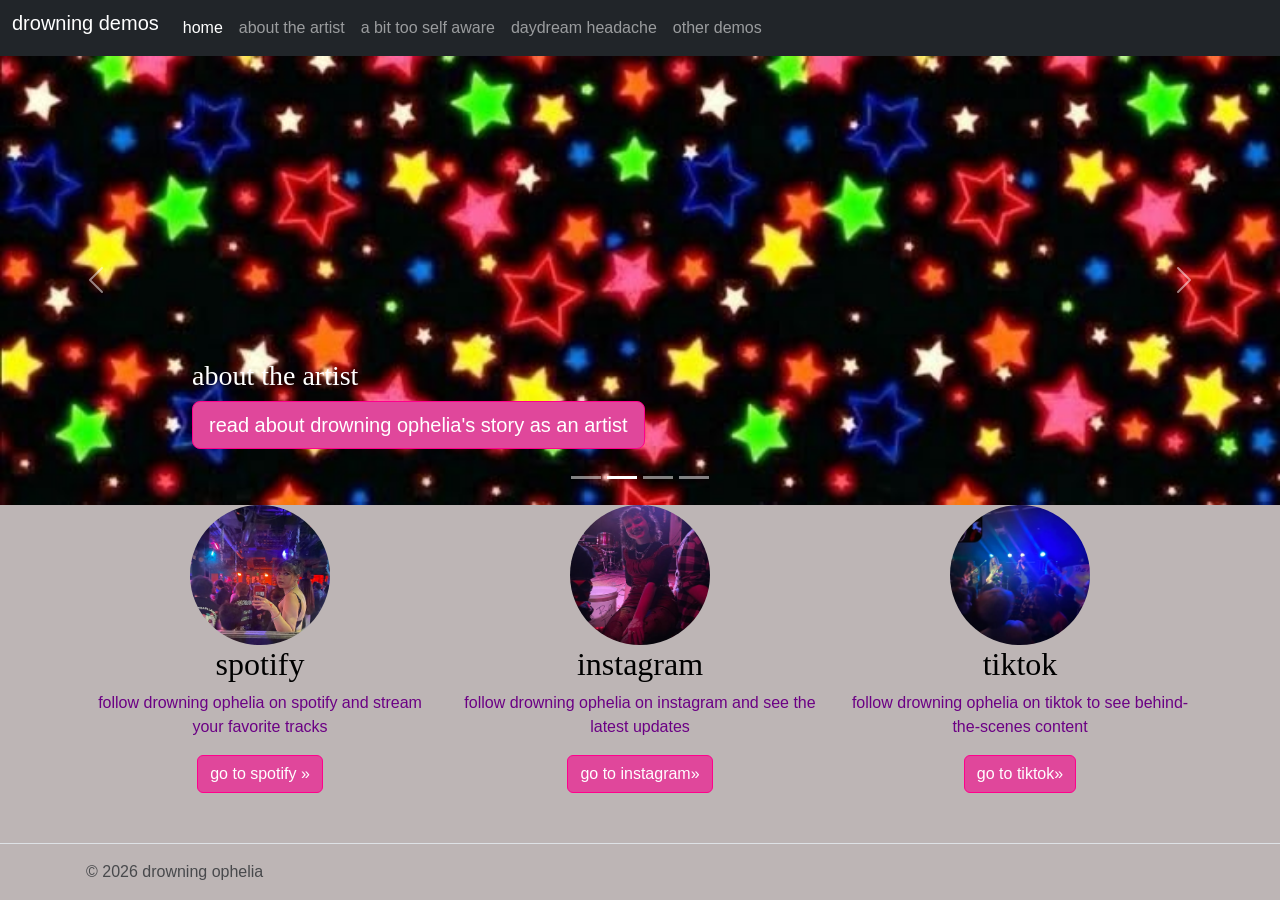
<file: drowning-demos/index.html>
<!doctype html>
<html lang="en" class="h-100 w-100">

<head>
    <meta charset="utf-8">
    <meta name="viewport" content="width=device-width, initial-scale=1">
    <title>drowning demos</title>
    <link href="https://cdn.jsdelivr.net/npm/bootstrap@5.3.8/dist/css/bootstrap.min.css" rel="stylesheet"
        integrity="sha384-sRIl4kxILFvY47J16cr9ZwB07vP4J8+LH7qKQnuqkuIAvNWLzeN8tE5YBujZqJLB" crossorigin="anonymous">
    <link rel="stylesheet" href="style.css">
</head>

<body class="h-100 w-100 d-flex flex-column">
    <nav class="navbar navbar-expand-lg navbar-dark bg-dark" aria-label="navbar">
        <div>
            <div class="container d-flex justify-content-between">
                <div>
                    <a class="navbar-brand" href="#">drowning demos</a> <button class="navbar-toggler" type="button"
                        data-bs-toggle="collapse" data-bs-target="#navbar" aria-controls="navbar" aria-expanded="false"
                        aria-label="Toggle navigation"> <span class="navbar-toggler-icon"></span> </button>
                </div>
                <div class="collapse navbar-collapse" id="navbar">
                    <ul class="navbar-nav me-auto mb-2 mb-lg-0">
                        <li class="nav-item"> <a class="nav-link active" aria-current="page" href="index.html">home</a>
                        </li>
                        <li class="nav-item"> <a class="nav-link" aria-current="page" href="about.html">about the
                                artist</a> </li>
                        <li class="nav-item"> <a class="nav-link" aria-current="page" href="abtsa.html">a bit too self
                                aware</a></li>
                        <li class="nav-item"> <a class="nav-link" href="dayhead.html">daydream headache</a></li>
                        <li class="nav-item"> <a class="nav-link" aria-current="page" href="othdem.html">other demos</a>
                        </li>
                    </ul>
                </div>
            </div>
        </div>
    </nav>
    <main>
        <div id="myCarousel" class="carousel slide mb-6 pointer-event" data-bs-ride="carousel">
            <div class="carousel-indicators">
                <button type="button" data-bs-target="#myCarousel" data-bs-slide-to="0" class="" aria-label="Slide 1">
                </button>
                <button type="button" data-bs-target="#myCarousel" data-bs-slide-to="1" aria-label="Slide 2"
                    class="active" aria-current="true"></button>
                <button type="button" data-bs-target="#myCarousel" data-bs-slide-to="2" aria-label="Slide 3" class="">
                </button>
                <button type="button" data-bs-target="#myCarousel" data-bs-slide-to="3" aria-label="Slide 4" class="">
                </button>
            </div>
            <div class="carousel-inner">
                <div class="carousel-item active">
                    <img src="download (2).jpg" alt="about the artist" class="bd-placeholder-img object-fit-contain"
                        width="100%" height="100%">
                    <div class="container">
                        <div class="carousel-caption text-start">
                            <h3>about the artist</h3>
                            <p><a class="btn btn-lg btn-primary" href="about.html">read about drowning ophelia's story
                                    as an artist</a></p>
                        </div>
                    </div>
                </div>
                <div class="carousel-item">
                    <img src="download (3).jpg" alt="a bit too self aware" class="bd-placeholder-img object-fit-contain"
                        width="100%" height="50%">
                    <div class="container">
                        <div class="carousel-caption">
                            <h3>a bit too self aware</h3>
                            <p><a class="btn btn-lg btn-primary" href="abtsa.html">listen to the first ep by drowning
                                    ophelia</a></p>
                        </div>
                    </div>
                </div>
                <div class="carousel-item">
                    <img src="download.jpg" alt="daydream headache" class="bd-placeholder-img object-fit-contain"
                        width="100%" height="100%">
                    <div class="container">
                        <div class="carousel-caption text-end">
                            <h3>daydream headache</h3>
                            <p><a class="btn btn-lg btn-primary" href="dayhead.html">learn about drowning ophelia's
                                    forthcoming ep</a></p>
                        </div>
                    </div>
                        </div>
                                            <div class="carousel-item">
                        <img src="download (1).jpg" alt="other demos" class="bd-placeholder-img object-fit-contain"
                            width="100%" height="100%">
                        <div class="container">
                            <div class="carousel-caption text-start">
                                <h3>other demos</h3>
                                <p><a class="btn btn-lg btn-primary" href="othdem.html">listen to other demos by
                                        drowning ophelia</a></p>
                            </div>
                    </div>
                </div>
            </div>
            <button class="carousel-control-prev" type="button" data-bs-target="#myCarousel" data-bs-slide="prev">
                <span class="carousel-control-prev-icon" aria-hidden="true"></span>
                <span class="visually-hidden">Previous</span>
            </button>
            <button class="carousel-control-next" type="button" data-bs-target="#myCarousel" data-bs-slide="next">
                <span class="carousel-control-next-icon" aria-hidden="true"></span>
                <span class="visually-hidden">Next</span>
            </button>
        </div>
        <div class="container marketing">
            <div class="row">
                <div class="col-lg-4  text-center">
                    <img src="spot.png" alt="spotify" class="bd-placeholder-img rounded-circle" width="140"
                        height="140">
                    <h2 class="fw-normal">spotify</h2>
                    <p>follow drowning ophelia on spotify and stream your favorite tracks</p>
                    <p><a class="btn btn-secondary"
                            href="https://open.spotify.com/artist/1wEnEFWdVIfK0g6yzYzWYE?si=FfAaBfH-Q7a8bbDichuGgg">go
                            to spotify »</a></p>
                </div><!-- /.col-lg-4 -->
                <div class="col-lg-4  text-center">
                    <img src="inst.png" alt="instagram" class="bd-placeholder-img rounded-circle" width="140"
                        height="140">
                    <h2 class="fw-normal">instagram</h2>
                    <p>follow drowning ophelia on instagram and see the latest updates</p>
                    <p><a class="btn btn-secondary" href="https://www.instagram.com/_moonmira_/">go to instagram»</a>
                    </p>
                </div><!-- /.col-lg-4 -->
                <div class="col-lg-4  text-center">
                    <img src="tik.png" alt="tiktok" class="bd-placeholder-img rounded-circle" width="140" height="140">
                    <h2 class="fw-normal">tiktok</h2>
                    <p>follow drowning ophelia on tiktok to see behind-the-scenes content</p>
                    <p><a class="btn btn-secondary" href="https://www.tiktok.com/@_mira.moon">go to tiktok»</a></p>
                </div><!-- /.col-lg-4 -->
            </div>
    </main>
    <footer class="mt-auto border-top">
        <div class="container d-flex flex-wrap justify-content-between align-items-center py-3">
            <div class="col-md-4 d-flex align-items-center"><span class="mb-3 mb-md-0 ps-1 text-body-secondary">© 2026
                    drowning ophelia</span></div>
        </div>
    </footer>
    <script src="https://cdn.jsdelivr.net/npm/bootstrap@5.3.8/dist/js/bootstrap.bundle.min.js"
        integrity="sha384-FKyoEForCGlyvwx9Hj09JcYn3nv7wiPVlz7YYwJrWVcXK/BmnVDxM+D2scQbITxI"
        crossorigin="anonymous"></script>
</body>

</html>
</file>
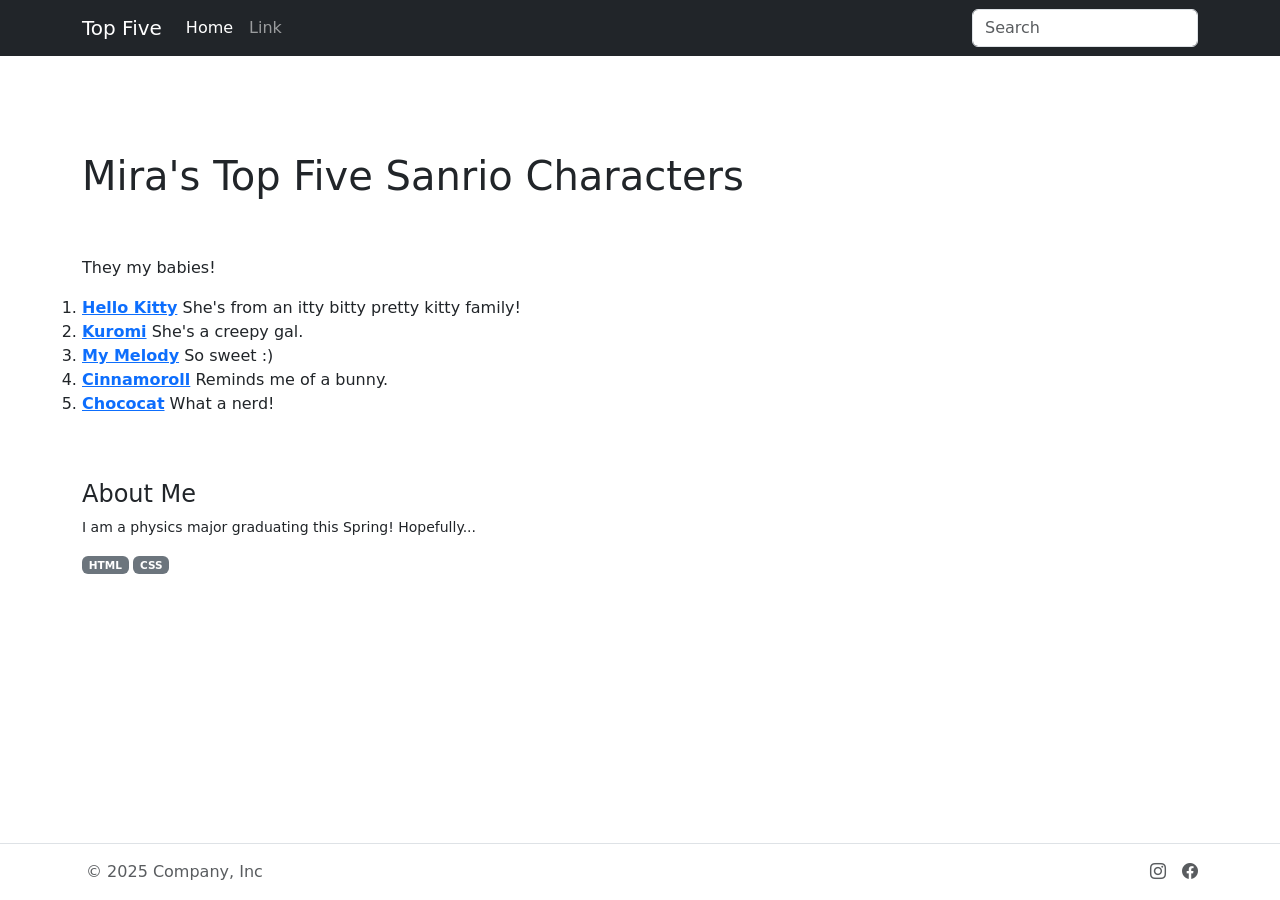
<file: bootstrap-sandbox.html>
<!doctype html>
<html lang="en" class="h-100 w-100">

<head>
  <meta charset="utf-8">
  <meta name="viewport" content="width=device-width, initial-scale=1">
  <title>Bootstrap demo</title>
  <link href="https://cdn.jsdelivr.net/npm/bootstrap@5.3.8/dist/css/bootstrap.min.css" rel="stylesheet"
    integrity="sha384-sRIl4kxILFvY47J16cr9ZwB07vP4J8+LH7qKQnuqkuIAvNWLzeN8tE5YBujZqJLB" crossorigin="anonymous">
  <link rel="stylesheet" href="https://cdn.jsdelivr.net/npm/bootstrap-icons@1.13.1/font/bootstrap-icons.min.css">  
</head>

<body class="h-100 w-100 d-flex flex-column">
  <nav class="navbar navbar-expand-lg navbar-dark bg-dark" aria-label="Eighth navbar example">
    <div class="container"> <a class="navbar-brand" href="#">Top Five</a> <button class="navbar-toggler" type="button"
        data-bs-toggle="collapse" data-bs-target="#navbarsExample07" aria-controls="navbarsExample07"
        aria-expanded="false" aria-label="Toggle navigation"> <span class="navbar-toggler-icon"></span> </button>
      <div class="collapse navbar-collapse" id="navbarsExample07">
        <ul class="navbar-nav me-auto mb-2 mb-lg-0">
          <li class="nav-item"> <a class="nav-link active" aria-current="page" href="#">Home</a> </li>
          <li class="nav-item"> <a class="nav-link" href="#">Link</a> </li>
        </ul>
        <form role="search"> <input class="form-control" type="search" placeholder="Search" aria-label="Search"> </form>
      </div>
    </div>
  </nav>
  <main class="container flex-grow-1 pt-5">
    <div class="row gx-5">
      <div class="py-5 col-lg-9">
        <h1>Mira's Top Five Sanrio Characters</h1>
      </div>
          <p>They my babies!</p>
          <ol>
              <li>
                  <b><a href="https://hellokitty.fandom.com/wiki/Hello_Kitty">Hello Kitty</a></b> She's from an itty bitty pretty kitty family!
              </li>
              <li>
                  <b><a href="https://hellokitty.fandom.com/wiki/Kuromi">Kuromi</a></b> She's a creepy gal.
              </li>
              <li>
                  <b><a href="https://hellokitty.fandom.com/wiki/My_Melody">My Melody</a></b> So sweet :)
              </li>
              <li>
                  <b><a href="https://hellokitty.fandom.com/wiki/Cinnamoroll">Cinnamoroll</a></b> Reminds me of a bunny.
              </li>
              <li>
                  <b><a href="https://hellokitty.fandom.com/wiki/Chococat">Chococat</a></b> What a nerd!
              </li>
          </ol>
    </div>
    <div class="py-5 col-lg-9">
      <h1 class="fs-4">About Me</h1>
      <p class="small">I am a physics major graduating this Spring! Hopefully...</p>
      <div class="small"><span class="badge text-bg-secondary">HTML</span>
      <span class="badge text-bg-secondary">CSS</span>
    </div>
    </div>
  </main>
  <footer class="mt-auto border-top">
    <div class="container d-flex flex-wrap justify-content-between align-items-center py-3">
      <div class="col-md-4 d-flex align-items-center"><span class="mb-3 mb-md-0 ps-1 text-body-secondary">© 2025 Company, Inc</span></div>
      <ul class="nav col-md-4 justify-content-end list-unstyled d-flex">
        <li class="ms-3"><a class="text-body-secondary" href="#" aria-label="Instagram"><i class="bi bi-instagram"></i></a></li>
        <li class="ms-3"><a class="text-body-secondary" href="#" aria-label="Facebook"><i class="bi bi-facebook"></i></a></li>
      </ul>
    </div>
  </footer>
  <script src="https://cdn.jsdelivr.net/npm/bootstrap@5.3.8/dist/js/bootstrap.bundle.min.js"
    integrity="sha384-FKyoEForCGlyvwx9Hj09JcYn3nv7wiPVlz7YYwJrWVcXK/BmnVDxM+D2scQbITxI"
    crossorigin="anonymous"></script>
</body>

</html>
</file>
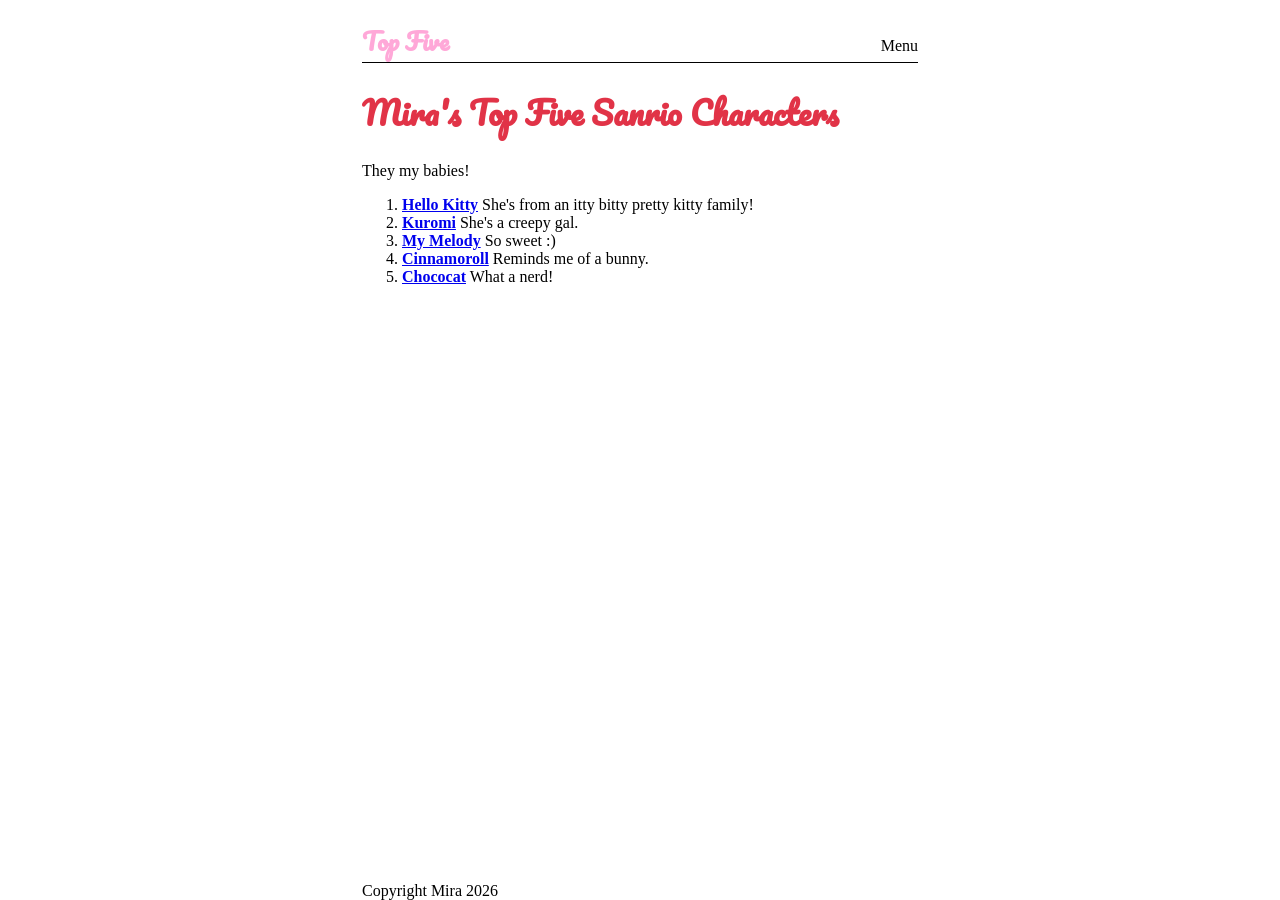
<file: top-five.html>
<!DOCTYPE html>
<html lang="en">
<head>
    <meta charset="UTF-8">
    <meta name="viewport" content="width=device-width, initial-scale=1.0">
    <title>Mira's Top Five Sanrio Characters</title>
    <link rel="stylesheet" href="top-five.css">
    <link rel="preconnect" href="https://fonts.googleapis.com">
    <link rel="preconnect" href="https://fonts.gstatic.com" crossorigin>
    <link href="https://fonts.googleapis.com/css2?family=Pacifico&display=swap" rel="stylesheet">
    <link rel="preconnect" href="https://fonts.googleapis.com">
    <link rel="preconnect" href="https://fonts.gstatic.com" crossorigin>
    <link href="https://fonts.googleapis.com/css2?family=Fascinate&family=Pacifico&display=swap" rel="stylesheet">
</head>
<body>
<div class="container">
    <header>
        <div class="logo">Top Five</div>
        <div>Menu</div>
    </header>
        <main>
            <h1>Mira's Top Five Sanrio Characters</h1>
            <p>They my babies!</p>
            <ol>
                <li>
                    <b><a href="https://hellokitty.fandom.com/wiki/Hello_Kitty">Hello Kitty</a></b> She's from an itty bitty pretty kitty family!
                </li>
                <li>
                    <b><a href="https://hellokitty.fandom.com/wiki/Kuromi">Kuromi</a></b> She's a creepy gal.
                </li>
                <li>
                    <b><a href="https://hellokitty.fandom.com/wiki/My_Melody">My Melody</a></b> So sweet :)
                </li>
                <li>
                    <b><a href="https://hellokitty.fandom.com/wiki/Cinnamoroll">Cinnamoroll</a></b> Reminds me of a bunny.
                </li>
                <li>
                    <b><a href="https://hellokitty.fandom.com/wiki/Chococat">Chococat</a></b> What a nerd!
                </li>
            </ol>
        </main>
        <footer>
            <div>Copyright Mira 2026</div>
        </footer>
</div>
</body>
</html>
</file>
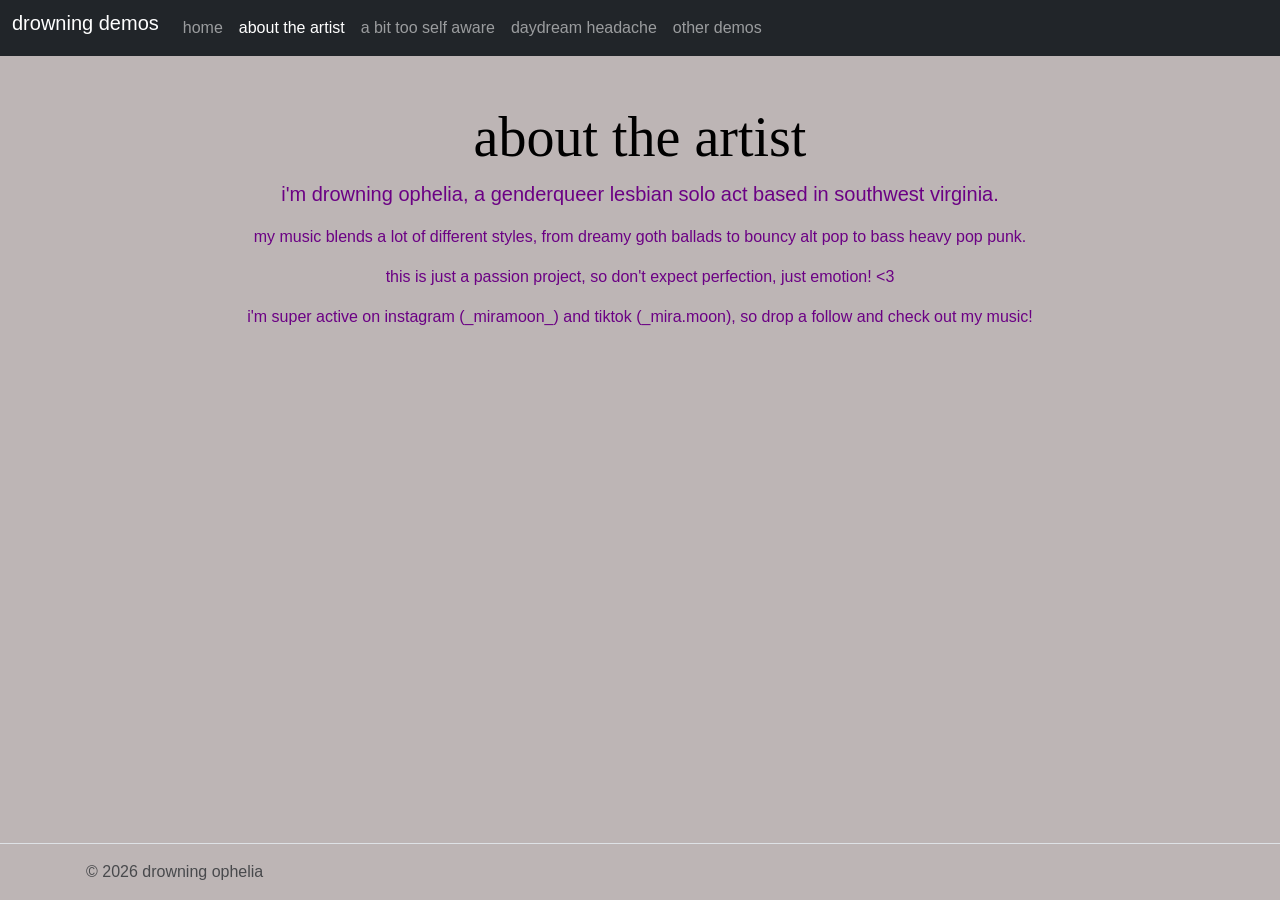
<file: drowning-demos/about.html>
<!doctype html>
<html lang="en" class="h-100 w-100"> 
<head>
  <meta charset="utf-8">
  <meta name="viewport" content="width=device-width, initial-scale=1">
  <title>drowning demos</title>
  <link href="https://cdn.jsdelivr.net/npm/bootstrap@5.3.8/dist/css/bootstrap.min.css" rel="stylesheet"
    integrity="sha384-sRIl4kxILFvY47J16cr9ZwB07vP4J8+LH7qKQnuqkuIAvNWLzeN8tE5YBujZqJLB" crossorigin="anonymous">
   <link rel="stylesheet" href="style.css">
</head> 
<body class="h-100 w-100 d-flex flex-column">
    <nav class="navbar navbar-expand-lg navbar-dark bg-dark" aria-label="navbar">
    <div>
        <div class="container d-flex justify-content-between">
            <div>
                <a class="navbar-brand" href="#">drowning demos</a> <button class="navbar-toggler" type="button"
                data-bs-toggle="collapse" data-bs-target="#navbar" aria-controls="navbar"
                aria-expanded="false" aria-label="Toggle navigation"> <span class="navbar-toggler-icon"></span> </button>
            </div>
          <div class="collapse navbar-collapse" id="navbar">
            <ul class="navbar-nav me-auto mb-2 mb-lg-0">
              <li class="nav-item"> <a class="nav-link" aria-current="page" href="index.html">home</a> </li>
              <li class="nav-item"> <a class="nav-link active" aria-current="page" href="about.html">about the artist</a> </li>
              <li class="nav-item"> <a class="nav-link" aria-current="page" href="abtsa.html">a bit too self aware</a></li>
              <li class="nav-item"> <a class="nav-link" href="dayhead.html">daydream headache</a></li>
              <li class="nav-item"> <a class="nav-link" aria-current="page" href="othdem.html">other demos</a></li>
            </ul>
          </div>
          </div>
    </div>
  </nav>
 <main>
    <div class="flex justify-content-center align-items-center text-center m-5">
      <h1 class="display-4">about the artist</h1>
      <p class="lead">i'm drowning ophelia, a genderqueer lesbian solo act based in southwest virginia. </p>
        <p>my music blends a lot of different styles, from dreamy goth ballads to bouncy alt pop to bass heavy pop punk. </p>
      <p>this is just a passion project, so don't expect perfection, just emotion! <3 </p>
      <p>i'm super active on instagram (_miramoon_) and tiktok (_mira.moon), so drop a follow and check out my music!</p>
    </div>
  </main>
            <footer class="mt-auto border-top">
    <div class="container d-flex flex-wrap justify-content-between align-items-center py-3">
      <div class="col-md-4 d-flex align-items-center"><span class="mb-3 mb-md-0 ps-1 text-body-secondary">© 2026 drowning ophelia</span></div>
    </div>
  </footer>
</file>
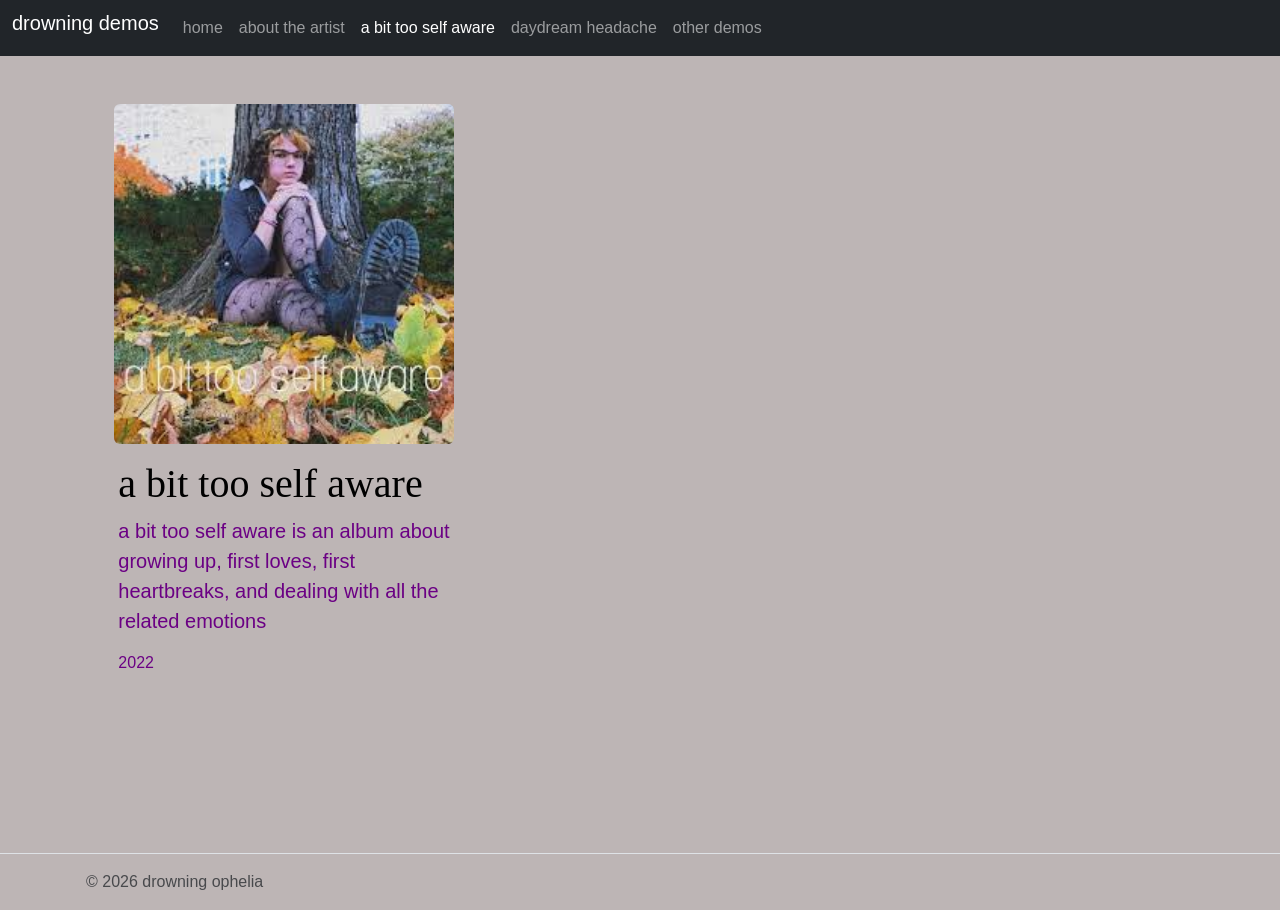
<file: drowning-demos/abtsa.html>
<!doctype html>
<html lang="en" class="h-100 w-100"> 
<head>
  <meta charset="utf-8">
  <meta name="viewport" content="width=device-width, initial-scale=1">
  <title>drowning demos</title>
  <link href="https://cdn.jsdelivr.net/npm/bootstrap@5.3.8/dist/css/bootstrap.min.css" rel="stylesheet"
    integrity="sha384-sRIl4kxILFvY47J16cr9ZwB07vP4J8+LH7qKQnuqkuIAvNWLzeN8tE5YBujZqJLB" crossorigin="anonymous">
    <link rel="stylesheet" href="style.css">
</head> 
<body class="h-100 w-100 d-flex flex-column">
    <nav class="navbar navbar-expand-lg navbar-dark bg-dark" aria-label="navbar">
    <div>
        <div class="container d-flex justify-content-between">
            <div>
                <a class="navbar-brand" href="#">drowning demos</a> <button class="navbar-toggler" type="button"
                data-bs-toggle="collapse" data-bs-target="#navbar" aria-controls="navbar"
                aria-expanded="false" aria-label="Toggle navigation"> <span class="navbar-toggler-icon"></span> </button>
            </div>
          <div class="collapse navbar-collapse" id="navbar">
            <ul class="navbar-nav me-auto mb-2 mb-lg-0">
              <li class="nav-item"> <a class="nav-link" aria-current="page" href="index.html">home</a> </li>
              <li class="nav-item"> <a class="nav-link" aria-current="page" href="about.html">about the artist</a> </li>
              <li class="nav-item"> <a class="nav-link active" aria-current="page" href="abtsa.html">a bit too self aware</a></li>
              <li class="nav-item"> <a class="nav-link" href="dayhead.html">daydream headache</a></li>
              <li class="nav-item"> <a class="nav-link" aria-current="page" href="othdem.html">other demos</a></li>
            </ul>
          </div>
    </div>
  </nav>
  <main class="container flex-grow-1 pt-5">
    <div class="row gx-lg-5">
      <div class="album col-sm-12 col-md-6 col-lg-4 px-4 pb-4 mx-auto">
        <div class="ratio ratio-1x1">
          <img src="[data-uri]" alt="" class="object-fit-cover rounded-2">
        </div>
        <div class="px-1 pt-3">
          <h1>a bit too self aware</h1>
          <p class="lead text-secondary mb-0">a bit too self aware is an album about growing up, first loves, first heartbreaks, and dealing with all the related emotions</p>
          <p class="text-secondary">2022</p>
        </div>
      </div>
      <div class="col-sm-12 col-md-6 col-lg-7 px-4 ms-lg-auto">
        <iframe data-testid="embed-iframe" style="border-radius:12px" src="https://open.spotify.com/embed/track/2GM17d7fIWzV0ulx2IZEh3?utm_source=generator" width="100%" height="100" frameBorder="0" allowfullscreen="" allow="autoplay; clipboard-write; encrypted-media; fullscreen; picture-in-picture" loading="lazy"></iframe>
        <iframe data-testid="embed-iframe" style="border-radius:12px" src="https://open.spotify.com/embed/track/0XIraipda1DUOEWDDiRsRc?utm_source=generator" width="100%" height="100" frameBorder="0" allowfullscreen="" allow="autoplay; clipboard-write; encrypted-media; fullscreen; picture-in-picture" loading="lazy"></iframe><iframe data-testid="embed-iframe" style="border-radius:12px" src="https://open.spotify.com/embed/track/4h3L5AXhU2RvbtX50ChgvC?utm_source=generator" width="100%" height="100" frameBorder="0" allowfullscreen="" allow="autoplay; clipboard-write; encrypted-media; fullscreen; picture-in-picture" loading="lazy"></iframe><iframe data-testid="embed-iframe" style="border-radius:12px" src="https://open.spotify.com/embed/track/4gvXIaprIiqNxKS4uBjHUx?utm_source=generator" width="100%" height="100" frameBorder="0" allowfullscreen="" allow="autoplay; clipboard-write; encrypted-media; fullscreen; picture-in-picture" loading="lazy"></iframe><iframe data-testid="embed-iframe" style="border-radius:12px" src="https://open.spotify.com/embed/track/0EMicbUF7A7VWU4yLAkvLq?utm_source=generator" width="100%" height="100" frameBorder="0" allowfullscreen="" allow="autoplay; clipboard-write; encrypted-media; fullscreen; picture-in-picture" loading="lazy"></iframe><iframe data-testid="embed-iframe" style="border-radius:12px" src="https://open.spotify.com/embed/track/4ZPbKVbEg8ovemLUxWZWFY?utm_source=generator" width="100%" height="100" frameBorder="0" allowfullscreen="" allow="autoplay; clipboard-write; encrypted-media; fullscreen; picture-in-picture" loading="lazy"></iframe><iframe data-testid="embed-iframe" style="border-radius:12px" src="https://open.spotify.com/embed/track/3KEg0ggtF8H7Y979HvDAgU?utm_source=generator" width="100%" height="100" frameBorder="0" allowfullscreen="" allow="autoplay; clipboard-write; encrypted-media; fullscreen; picture-in-picture" loading="lazy"></iframe>
          </div>
        </div>
      </div>
  </div></main>
    <footer class="mt-auto border-top">
    <div class="container d-flex flex-wrap justify-content-between align-items-center py-3">
      <div class="col-md-4 d-flex align-items-center"><span class="mb-3 mb-md-0 ps-1 text-body-secondary">© 2026 drowning ophelia</span></div>
    </div>
  </footer>
</file>
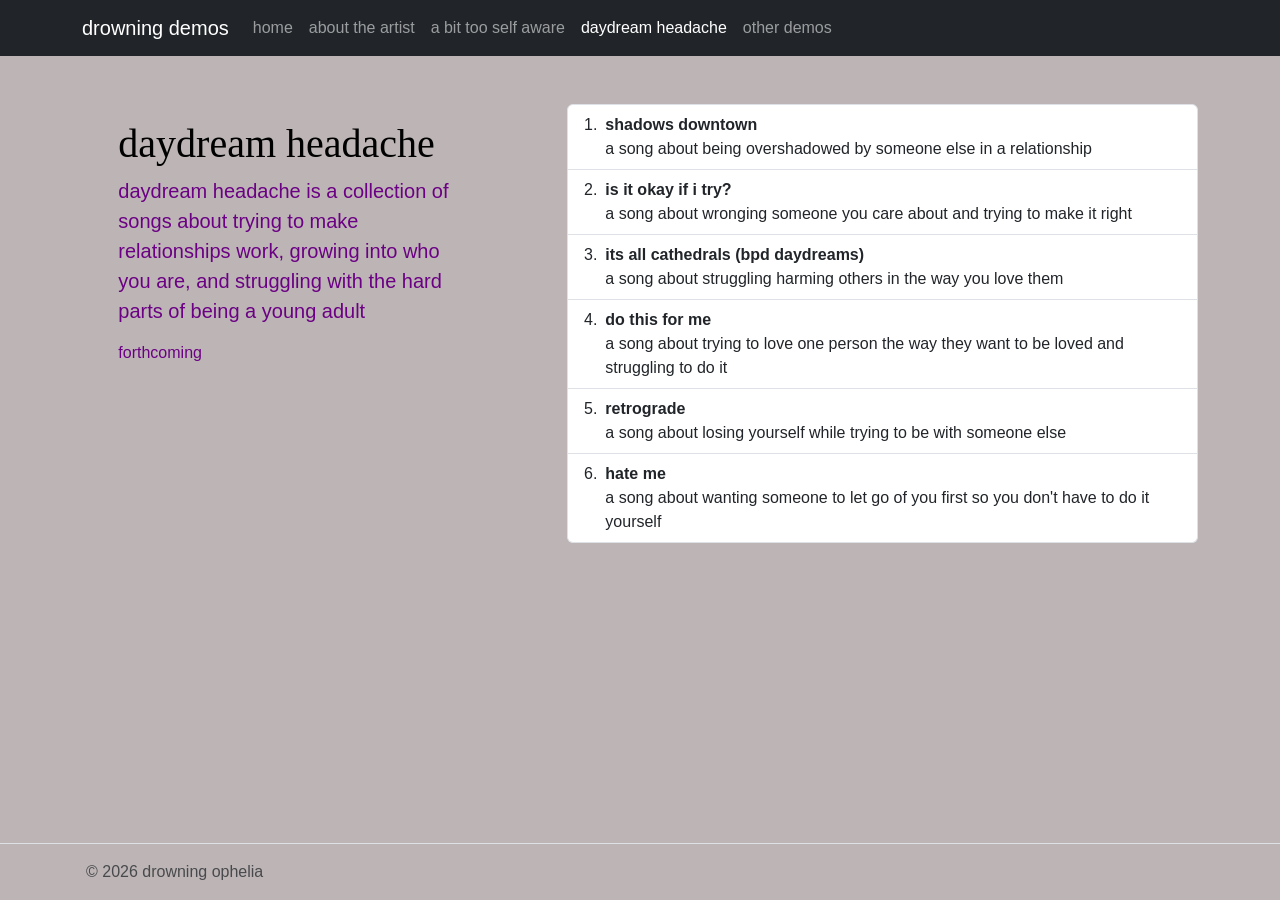
<file: drowning-demos/dayhead.html>
<!doctype html>
<html lang="en" class="h-100 w-100"> 
<head>
  <meta charset="utf-8">
  <meta name="viewport" content="width=device-width, initial-scale=1">
  <title>drowning demos</title>
  <link href="https://cdn.jsdelivr.net/npm/bootstrap@5.3.8/dist/css/bootstrap.min.css" rel="stylesheet"
    integrity="sha384-sRIl4kxILFvY47J16cr9ZwB07vP4J8+LH7qKQnuqkuIAvNWLzeN8tE5YBujZqJLB" crossorigin="anonymous">
   <link rel="stylesheet" href="style.css">  
</head> 
<body class="h-100 w-100 d-flex flex-column">
    <nav class="navbar navbar-expand-lg navbar-dark bg-dark" aria-label="navbar">
        <div class="container d-flex justify-content-between">
            <div>
                <a class="navbar-brand" href="#">drowning demos</a> <button class="navbar-toggler" type="button"
                data-bs-toggle="collapse" data-bs-target="#navbar" aria-controls="navbar"
                aria-expanded="false" aria-label="Toggle navigation"> <span class="navbar-toggler-icon"></span> </button>
            </div>
          <div class="collapse navbar-collapse" id="navbar">
            <ul class="navbar-nav me-auto mb-2 mb-lg-0">
              <li class="nav-item"> <a class="nav-link" aria-current="page" href="index.html">home</a> </li>
              <li class="nav-item"> <a class="nav-link" aria-current="page" href="about.html">about the artist</a> </li>
              <li class="nav-item"> <a class="nav-link" aria-current="page" href="abtsa.html">a bit too self aware</a></li>
              <li class="nav-item"> <a class="nav-link active" href="dayhead.html">daydream headache</a></li>
              <li class="nav-item"> <a class="nav-link" aria-current="page" href="othdem.html">other demos</a></li>
            </ul>
          </div>
    </div>
  </nav>
  <main class="container flex-grow-1 pt-5">
    <div class="row gx-lg-5">
      <div class="album col-sm-12 col-md-6 col-lg-4 px-4 pb-4 mx-auto">
        <div class="px-1 pt-3">
          <h1>daydream headache</h1>
          <p class="lead text-secondary mb-0">daydream headache is a collection of songs about trying to make relationships work, growing into who you are, and struggling with the hard parts of being a young adult</p>
          <p class="text-secondary">forthcoming</p>
        </div>
      </div>
      <div class="col-sm-12 col-md-6 col-lg-7 px-4 ms-lg-auto">
<ol class="list-group list-group-numbered">
  <li class="list-group-item d-flex justify-content-between align-items-start">
    <div class="ms-2 me-auto">
      <div class="fw-bold">shadows downtown</div>
      a song about being overshadowed by someone else in a relationship
    </div>
  </li>
<li class="list-group-item d-flex justify-content-between align-items-start">
    <div class="ms-2 me-auto">
      <div class="fw-bold">is it okay if i try?</div>
      a song about wronging someone you care about and trying to make it right
    </div>
  </li>
  <li class="list-group-item d-flex justify-content-between align-items-start">
    <div class="ms-2 me-auto">
      <div class="fw-bold">its all cathedrals (bpd daydreams)</div>
      a song about struggling harming others in the way you love them
    </div>
    <li class="list-group-item d-flex justify-content-between align-items-start">
    <div class="ms-2 me-auto">
      <div class="fw-bold">do this for me</div>
      a song about trying to love one person the way they want to be loved and struggling to do it
    </div>
  </li>
  <li class="list-group-item d-flex justify-content-between align-items-start">
    <div class="ms-2 me-auto">
      <div class="fw-bold">retrograde</div>
      a song about losing yourself while trying to be with someone else
    </div></li>
    <li class="list-group-item d-flex justify-content-between align-items-start">
    <div class="ms-2 me-auto">
      <div class="fw-bold">hate me</div>
      a song about wanting someone to let go of you first so you don't have to do it yourself
    </div></li>
</ol>
        </div>
      </div>
  </div></main>
    <footer class="mt-auto border-top">
    <div class="container d-flex flex-wrap justify-content-between align-items-center py-3">
      <div class="col-md-4 d-flex align-items-center"><span class="mb-3 mb-md-0 ps-1 text-body-secondary">© 2026 drowning ophelia</span></div>
    </div>
  </footer>
</file>
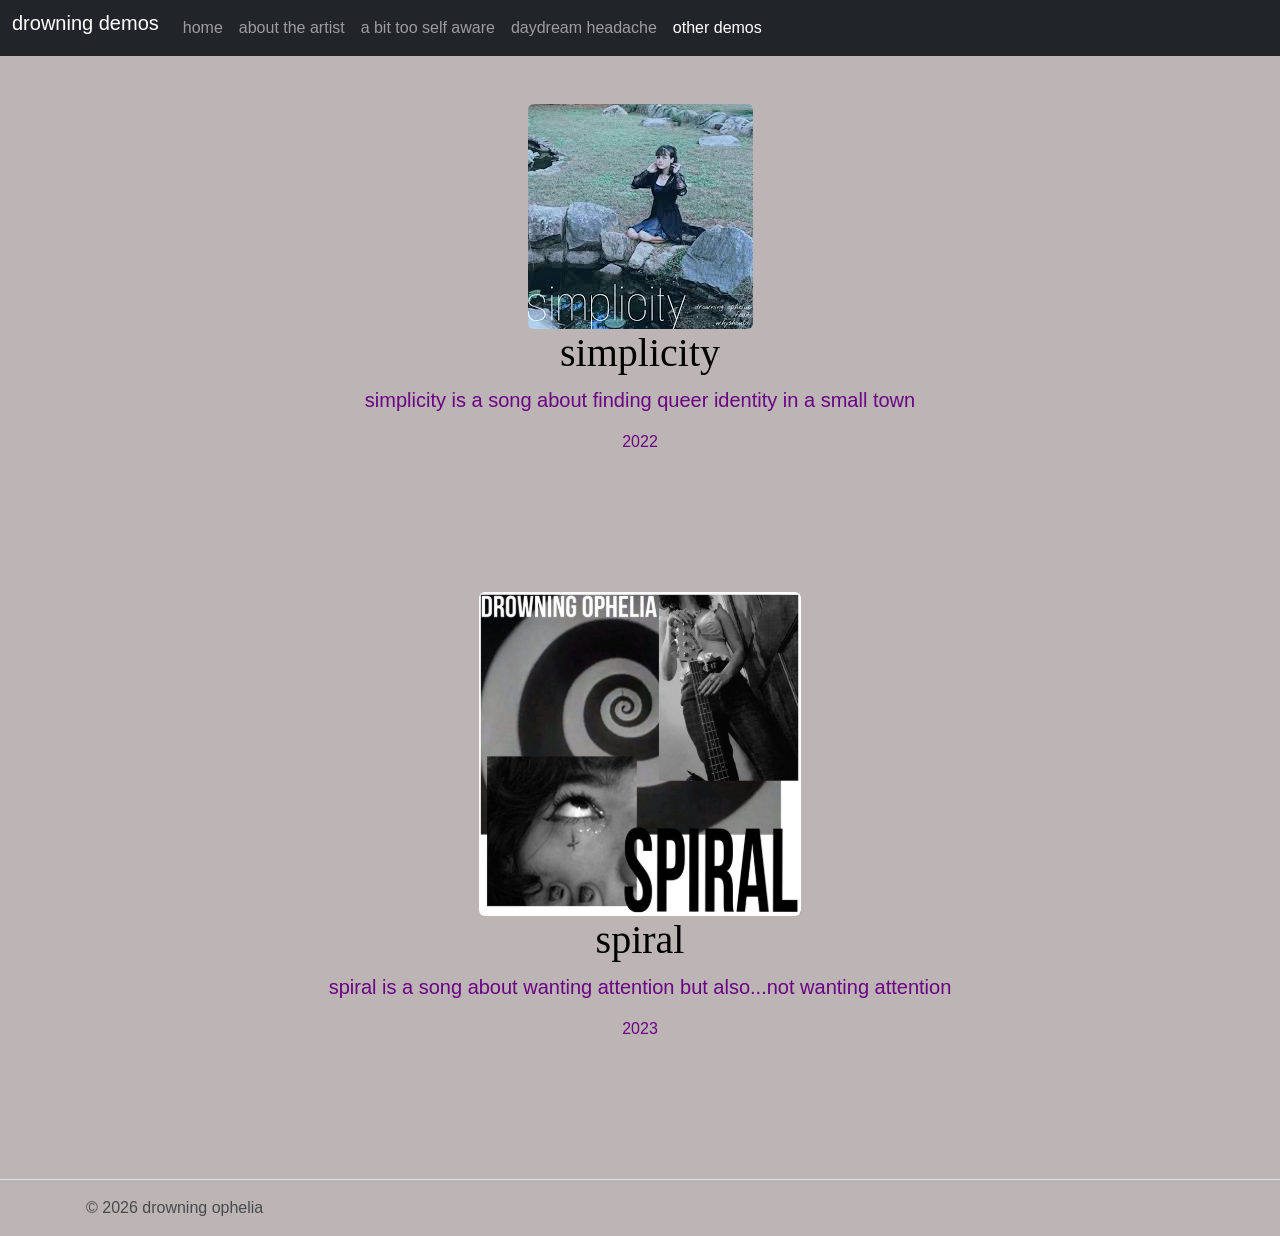
<file: drowning-demos/othdem.html>
<!doctype html>
<html lang="en" class="h-100 w-100"> 
<head>
  <meta charset="utf-8">
  <meta name="viewport" content="width=device-width, initial-scale=1">
  <title>drowning demos</title>
  <link href="https://cdn.jsdelivr.net/npm/bootstrap@5.3.8/dist/css/bootstrap.min.css" rel="stylesheet"
    integrity="sha384-sRIl4kxILFvY47J16cr9ZwB07vP4J8+LH7qKQnuqkuIAvNWLzeN8tE5YBujZqJLB" crossorigin="anonymous">
    <link rel="stylesheet" href="style.css">
</head> 
<body class="h-100 w-100 d-flex flex-column">
    <nav class="navbar navbar-expand-lg navbar-dark bg-dark" aria-label="navbar">
        <div>
            <div class="container d-flex justify-content-between">
                <div>
                    <a class="navbar-brand" href="#">drowning demos</a> <button class="navbar-toggler" type="button"
                    data-bs-toggle="collapse" data-bs-target="#navbar" aria-controls="navbar"
                aria-expanded="false" aria-label="Toggle navigation"> <span class="navbar-toggler-icon"></span> </button>
            </div>
          <div class="collapse navbar-collapse" id="navbar">
            <ul class="navbar-nav me-auto mb-2 mb-lg-0">
              <li class="nav-item"> <a class="nav-link" aria-current="page" href="index.html">home</a> </li>
              <li class="nav-item"> <a class="nav-link" aria-current="page" href="about.html">about the artist</a> </li>
              <li class="nav-item"> <a class="nav-link" aria-current="page" href="abtsa.html">a bit too self aware</a></li>
              <li class="nav-item"> <a class="nav-link" href="dayhead.html">daydream headache</a></li>
              <li class="nav-item"> <a class="nav-link active" aria-current="page" href="othdem.html">other demos</a></li>
            </ul>
          </div>
    </div>
  </nav>
  <main class="container flex-grow-1 pt-5">
    <div class="row gx-lg-5">
      <div class="text-center">
        <div>
          <img src="[data-uri]" alt="" class="object-fit-cover rounded-2">
        </div>
        <div>
          <h1>simplicity</h1>
          <p class="lead text-secondary mb-0">simplicity is a song about finding queer identity in a small town</p>
          <p class="text-secondary">2022</p>
                 <iframe data-testid="embed-iframe" style="border-radius:12px" src="https://open.spotify.com/embed/album/3nWjC8dV5hZaafGWe0vLVg?utm_source=generator" width="100%" height="100" frameBorder="0" allowfullscreen="" allow="autoplay; clipboard-write; encrypted-media; fullscreen; picture-in-picture" loading="lazy"></iframe>
        </div>
        <div class="text-center">         
        <img src="Screenshot 2026-04-30 161014.png" alt="" class="object-fit-cover rounded-2">
          <h1>spiral</h1>
          <p class="lead text-secondary mb-0">spiral is a song about wanting attention but also...not wanting attention</p>
          <p class="text-secondary">2023</p>
<iframe data-testid="embed-iframe" style="border-radius:12px" src="https://open.spotify.com/embed/album/1tLy9OcKAIHMNQYdQBvNeq?utm_source=generator" width="100%" height="100" frameBorder="0" allowfullscreen="" allow="autoplay; clipboard-write; encrypted-media; fullscreen; picture-in-picture" loading="lazy"></iframe>
          </div>
        </div>
      </div>
  </div></main>
    <footer class="mt-auto border-top">
    <div class="container d-flex flex-wrap justify-content-between align-items-center py-3">
      <div class="col-md-4 d-flex align-items-center"><span class="mb-3 mb-md-0 ps-1 text-body-secondary">© 2026 drowning ophelia</span></div>
    </div>
  </footer>
</file>
<file: drowning-demos/style.css>
body {
  background-color: rgb(189, 181, 181);
  font-family: Verdana, Geneva, Tahoma, sans-serif;
}
h3{
    color: rgb(255, 255, 255);
    font-family: fantasy;
}
h1 {
  color: rgb(0, 0, 0);
  font-family: fantasy;
}
p {
  color: rgb(107, 0, 132);
  font-family: Verdana, Geneva, Tahoma, sans-serif;
 }
.btn {
  background-color: rgb(224, 71, 155);
  border-color: rgb(255, 0, 140);
}
.text-secondary {
  color: rgb(107, 0, 132) !important;
  padding-bottom: 15px;
}
h2 {
  color: rgb(0, 0, 0);
  font-family: fantasy;
}
</file>
<file: top-five.css>
.pacifico-regular {
  font-family: "Pacifico", cursive;
  font-weight: 0.5;
  font-style: normal;
}
.fascinate-regular {
  font-family: "Fascinate", system-ui;
  font-weight: 400;
  font-style: normal;
}


html {
    width: 100%;
    height: 100%;
}
body {
    height: 100%;
    width: 375px;
    margin: 0 auto;
    font-family: cursive;
    font-size: 16px;
}

.container {
  min-height: 100%;
  display: flex;
  flex-direction: column;
  align-items: stretch;
}

header {
  display: flex;
  justify-content: space-between;
  align-items: baseline;
  border-bottom: 1px solid rgb(0, 0, 0);
  padding-top: 20px;
}

.logo {
    font-family: "Pacifico";
  font-size: 24px;
  font-weight: 800;
  color: rgb(255, 168, 216);
}

main {
  flex-grow: 1;
}

h1 {
    font-family: 'Pacifico';
    color: rgb(225, 51, 71);
    font-size: 24px;
}

@media screen and (min-width: 576px) {
  body {
    width: 556px;
  }
}

@media screen and (min-width: 768px) {
  body {
    width: 748px;
  }
}

@media screen and (min-width: 992px) {
  body {
    width: 972px;
  }
}

@media screen and (min-width: 576px) {
  body {
    width: 556px;
  }

  h1 {
    font-size: 32px;
  }
}
</file>
